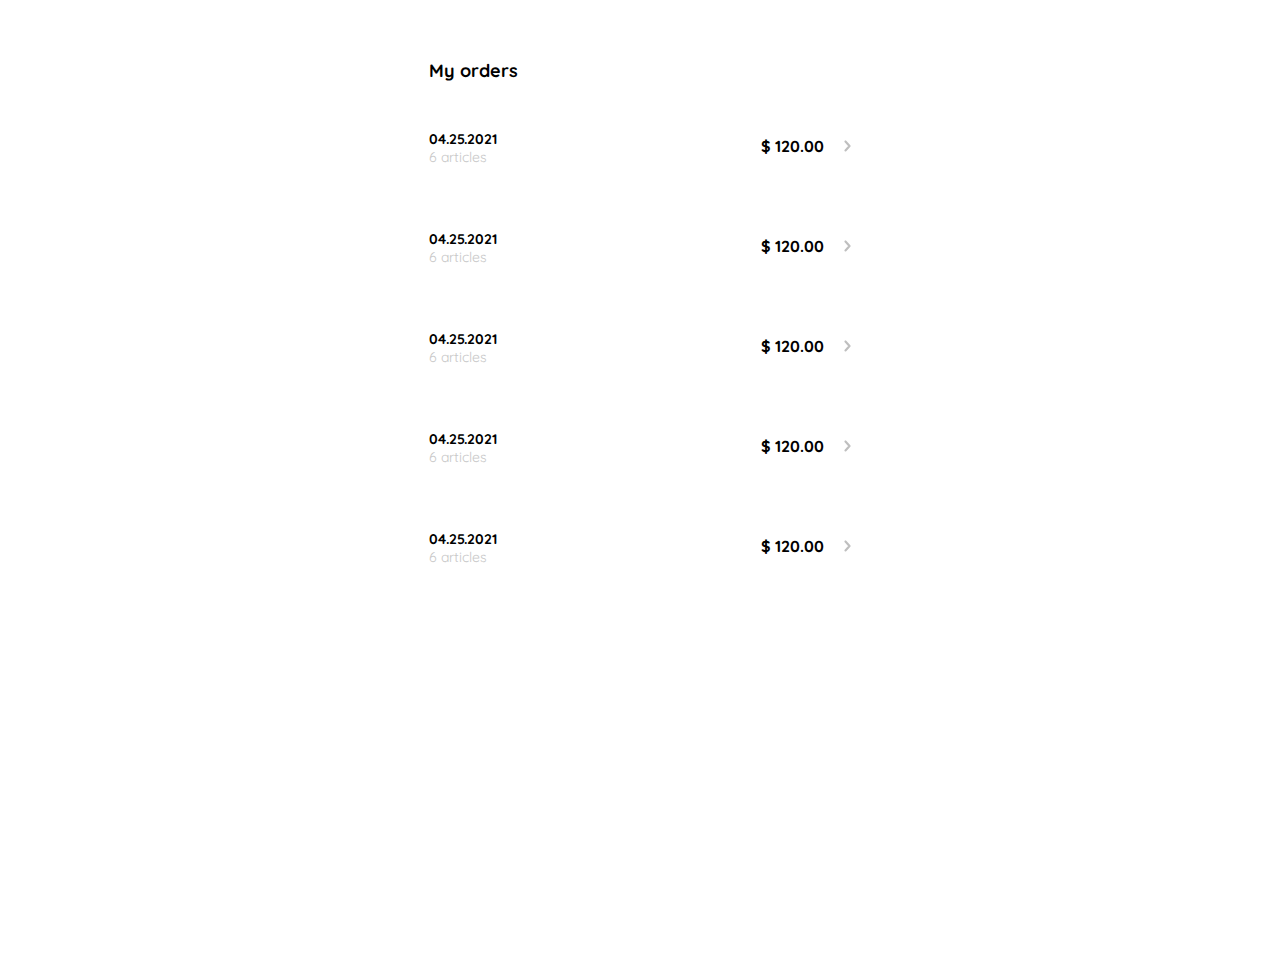
<file: 10.My-Orders.html>
<!DOCTYPE html>
<html lang="en">
<head>
    <meta charset="UTF-8">
    <meta name="viewport" content="width=device-width, initial-scale=1.0">
    <link rel="preconnect" href="https://fonts.googleapis.com">
    <link rel="preconnect" href="https://fonts.gstatic.com" crossorigin>
    <link href="https://fonts.googleapis.com/css2?family=Quicksand:wght@300..700&display=swap" rel="stylesheet">
    <title>Interfaz General</title>
    <style>
        :root{
            --white: #FFFFFF;
            --black: #000000;
            --dark: #232830;
            --very-light-pink: #C7C7C7;
            --text-input-field: #F7F7F7;
            --hospital-green: #ACD9B2;
            --small: 14px;
            --medium: 16px;
            --long: 18px;
        }

        body{
            font-family: 'Quicksand', sans-serif;
        }
        p{
            margin: 0;
        }

                button{
            margin-top: 18px;
            background-color: var(--hospital-green);
            border: none;
            color: var(--white);
            font-size: var(--long);
            font-weight: bold;
            height: 45px;
            border-radius: 6px;
            cursor: pointer;
        }
        .main-conteiner{
            --distance: 450px;
            height: 100vh;
            width: 100%;
            display: grid;
            grid-template-rows: 100px auto;
            place-items: end center;
        }
        .main-conteiner h1{
            font-size: var(--long);
            width: var(--distance);
            font-weight: bold;
            padding: 14px;
            box-sizing: border-box;
        }
        .secundary-conteiner{
            display: grid;
            grid-template-rows: repeat(5, auto);
            width: var(--distance);
            gap: 24px;
        }
        .secundary-conteiner .info-total{
            display: flex;
            justify-content: space-between;
            align-items: center;
            border-radius: 20px;
            padding: 18px 14px 18px 14px;
            /* box-sizing: border-box; */
        }
        .secundary-conteiner .info-total > p{
            display: flex;
            flex-direction: column;      
            color: var(--very-light-pink);
            font-size: var(--small);
            margin-top: 4px;
        }
        .secundary-conteiner .info-total > p  span:first-child{
            color: var(--black);
            font-weight: bold;
        }
        .secundary-conteiner .info-total > div{
            display: flex;
            justify-content: space-between;
            width: 90px;
            font-weight: bold;
        }
        @media (max-width:640px){
            .main-conteiner{
            --distance: 350px;
        }
            .main-conteiner h1{
                text-align: center ;
            }
        }
    </style>
</head>
<body>
    <div class="main-conteiner">
        <h1>My orders</h1>
        <div class="secundary-conteiner">
            <div class="info-total">
                <p>
                    <span>04.25.2021</span>
                    <span>6 articles</span>
                </p>
                <div>
                    <p>$ 120.00</p>
                    <a href="">
                        <img src="./Platzi_YardSale_Icons/flechita.svg" alt="">
                    </a>
                </div>
            </div>
        <div class="secundary-conteiner">
            <div class="info-total">
                <p>
                    <span>04.25.2021</span>
                    <span>6 articles</span>
                </p>
                <div>
                    <p>$ 120.00</p>
                    <img src="./Platzi_YardSale_Icons/flechita.svg" alt="">
                </div>
            </div>
        <div class="secundary-conteiner">
            <div class="info-total">
                <p>
                    <span>04.25.2021</span>
                    <span>6 articles</span>
                </p>
                <div>
                    <p>$ 120.00</p>
                    <img src="./Platzi_YardSale_Icons/flechita.svg" alt="">
                </div>
            </div>
        <div class="secundary-conteiner">
            <div class="info-total">
                <p>
                    <span>04.25.2021</span>
                    <span>6 articles</span>
                </p>
                <div>
                    <p>$ 120.00</p>
                    <img src="./Platzi_YardSale_Icons/flechita.svg" alt="">
                </div>
            </div>
        <div class="secundary-conteiner">
            <div class="info-total">
                <p>
                    <span>04.25.2021</span>
                    <span>6 articles</span>
                </p>
                <div>
                    <p>$ 120.00</p>
                    <img src="./Platzi_YardSale_Icons/flechita.svg" alt="">
                </div>
            </div>
    </div>
</body>
</html>
</file>
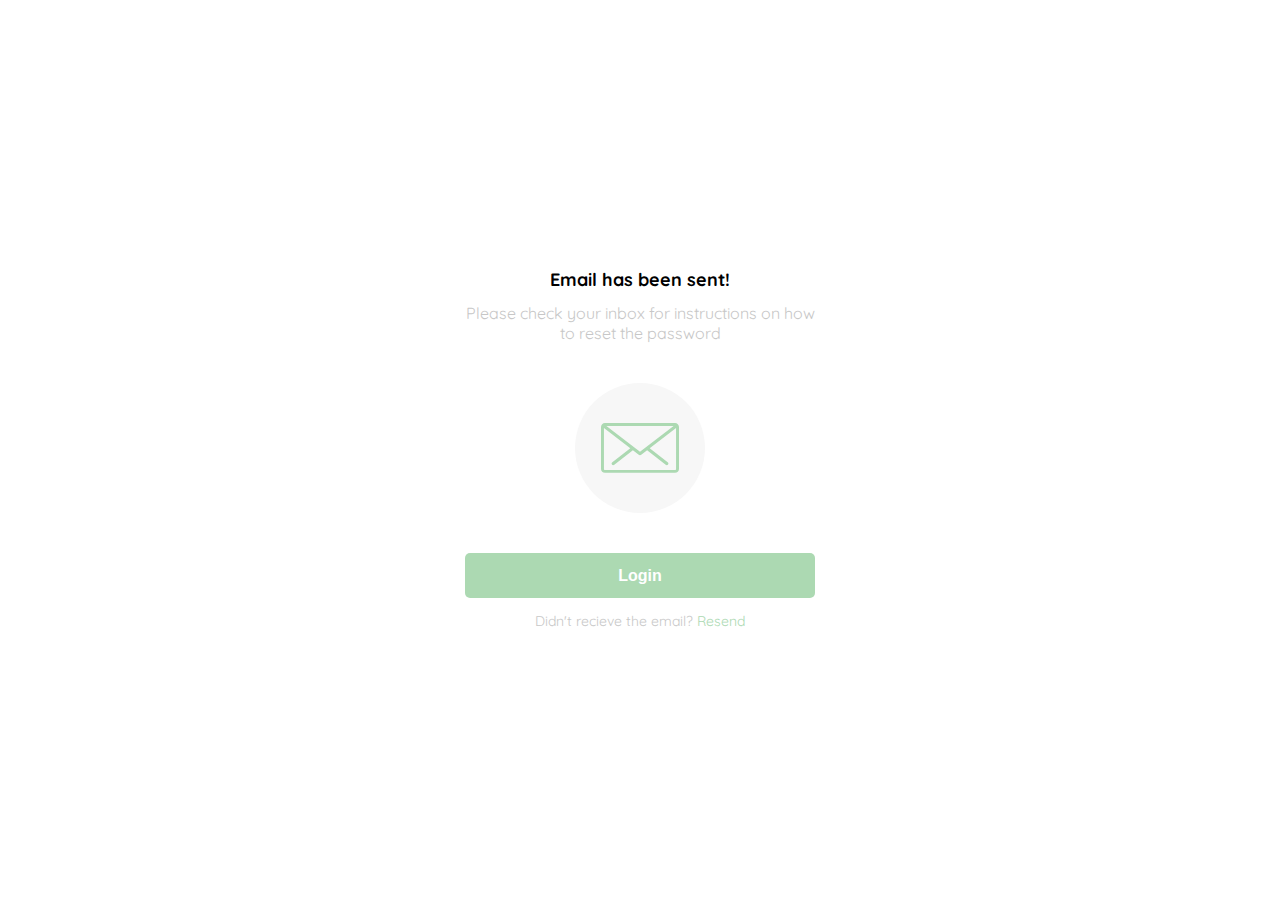
<file: 2.Send-email.html>
<!DOCTYPE html>
<html lang="en">
<head>
    <meta charset="UTF-8">
    <meta name="viewport" content="width=device-width, initial-scale=1.0">
    <link rel="preconnect" href="https://fonts.googleapis.com">
    <link rel="preconnect" href="https://fonts.gstatic.com" crossorigin>
    <link href="https://fonts.googleapis.com/css2?family=Quicksand:wght@300..700&display=swap" rel="stylesheet">
    <title>Document</title>
    <style>
        :root{
            --white: #FFFFFF;
            --black: #000000;
            --dark: #232830;
            --very-light-pink: #C7C7C7;
            --text-input-field: #F7F7F7;
            --hospital-green: #ACD9B2;
            --small: 14px;
            --medium: 16px;
            --long: 18px;
        }

        body{
            margin: 0;
            font-family: 'Quicksand', sans-serif;

        }

        .caja1{
            width: 100%;
            height: 100vh;
            display: grid;
            place-items: center;
        }
        .caja2{
            width: 350px;
            display: grid;
            grid-template-rows: auto auto 1fr auto auto;
            align-items: center;
        }
        .logo{
            justify-self: center;
            width: 150px;
            margin-bottom: 48px;
            display: none;
        }
        .title{
            text-align: center;
            font-size: var(--long);
            margin-bottom: 12px;
        }
        .subtitle{
            color: var(--very-light-pink);
            text-align: center;
            font-size: var(--medium);
            margin: 0;
        }
        .email
        {
            height: 130px;
            width: 130px;
            margin-top: 40px;
            margin-bottom: 40px;
            justify-self: center;
            border-radius: 50%;
            background-color: var(--text-input-field);
            display: flex;
            align-items: center;
            justify-content: center;
        }

        .email img{
            height: 50px;
        }

        .boton{
            margin-top: 0;
            border: none ;
            border-radius: 5px;
            background-color: var(--hospital-green);
            height: 45px;
            color: var(--white);
            font-size: var(--medium);
            font-weight: bold;
            cursor: pointer;
        }
        
        .Aviso{
            color: var(--very-light-pink);
            text-align: center;
            font-size: var(--small); 
        }
        .resend{
            color: var(--hospital-green);
            text-decoration: none;
        }
        @media (max-width:600px){
            .logo{
                display: block;
            }
        }
    </style>
</head>
<body>
    <div class="caja1">
        <div class="caja2">
           <img src="/Platzi_YardSale_Logos/logo_yard_sale.svg" alt="" class="logo">
           <h1 class="title">Email has been sent!</h1>
           <p class="subtitle"> Please check your inbox for instructions on how to reset the password</p>
           <div class="email">
            <img src="/Platzi_YardSale_Icons/email.svg" alt="" class="">
           </div>    
           
           <button class="boton">Login</button>
           <p class="Aviso">
            <span>Didn't recieve the email?</span> 
            <a class="resend" href="">Resend</a>
            </p>
        </div>
    </div>
</body>
</html>
</file>
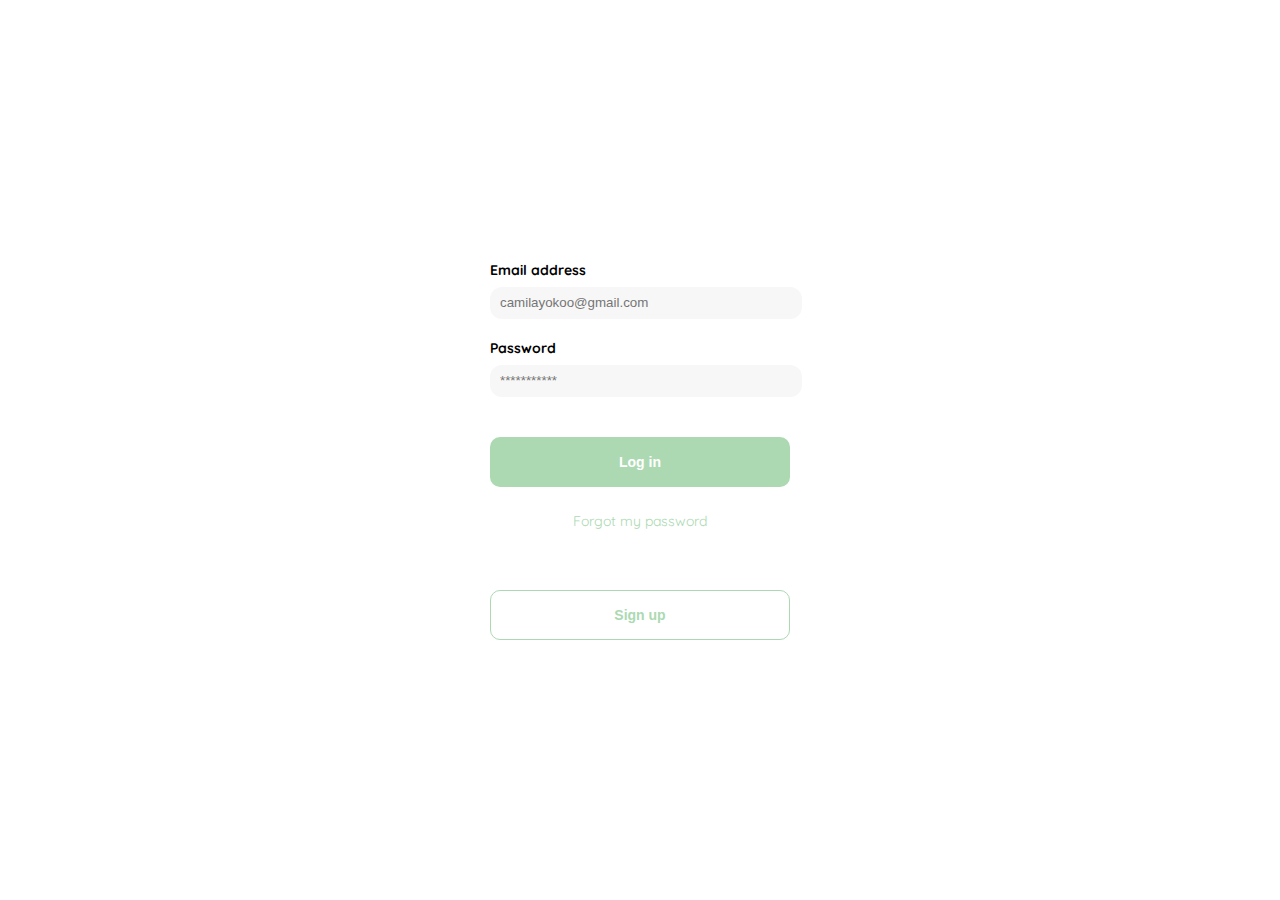
<file: 3.Login.html>
<!DOCTYPE html>
<html lang="en">
<head>
    <meta charset="UTF-8">
    <meta name="viewport" content="width=device-width, initial-scale=1.0">
    <link rel="preconnect" href="https://fonts.googleapis.com">
    <link rel="preconnect" href="https://fonts.gstatic.com" crossorigin>
    <link href="https://fonts.googleapis.com/css2?family=Quicksand:wght@300..700&display=swap" rel="stylesheet">
    <title>Document</title>
    <style>
        :root{
            --white: #FFFFFF;
            --black: #000000;
            --dark: #232830;
            --very-light-pink: #C7C7C7;
            --text-input-field: #F7F7F7;
            --hospital-green: #ACD9B2;
            --small: 14px;
            --medium: 16px;
            --long: 18px;
        }

        body{
            margin: 0;
            font-family: 'Quicksand', sans-serif;

        }
        .contenedor1{
            display: grid;
            height: 100vh;
            width: 100%;
            place-items: center;
        }
        .contenedor1_2{
            display: flex;
            flex-direction: column;
            align-items: center;
            width: 300px;
        }

        .logo{
            height: 35px;
            margin-bottom: 42px;
            display: none;   
        }
        .registro_formulario{
            display: flex;
            flex-direction: column;
            align-items: flex-start;
            width: 100%;
        }
        .etiqueta{
            font-size: var(--small);
            margin-bottom: 8px;
            font-weight:900;
        }
        .inputt{
            background-color: var(--text-input-field);
            border: none;
            border-radius: 12px;
            height: 30px;
            width: 100%;
            margin-bottom: 20px;
            padding-left: 10px;
        }
        .boton_login{
            margin-top: 20px;
            width: 100%;
            height: 50px;
            background-color: var(--hospital-green);
            color: var(--white);
            font-size: var(--small);
            border: none;
            border-radius: 10px;
            cursor: pointer;
            font-weight: bold;
        }
        a{
            color: var(--hospital-green);
            margin-top: 25px;
            text-decoration: none;
            font-size: var(--small);
        }
        .signup{
            margin-top: 60px;
            width: 100%;
            height: 50px;
            cursor: pointer;
            border-radius: 10px;
            background-color: var(--white);
            color: var(--hospital-green);
            font-size: var(--small);
            font-weight: bold;
            border: 1px solid var(--hospital-green)
            }
        @media (max-width: 640px) {
            .logo{
                display: block;
            }
            .signup{
                position: absolute;
                bottom: 24px;
                width: 300px;
            }
        }
    </style>
</head>
<body>
    <div class="contenedor1">
        <div class="contenedor1_2">
            <img class="logo" src="/Platzi_YardSale_Logos/logo_yard_sale.svg" alt="">
            <form action="" class="registro_formulario">
                <label for="email" class="etiqueta">Email address</label>
                <input type="email" class="inputt" placeholder="camilayokoo@gmail.com">
                <label for="password" class="etiqueta">Password</label>
                <input type="password" class="inputt" placeholder="***********">
                <button class="boton_login">Log in</button>
            </form>
            <a href="/">Forgot my password</a>
            <button class="signup">Sign up</button>
        </div>
    </div>
</body>
</html>
</file>
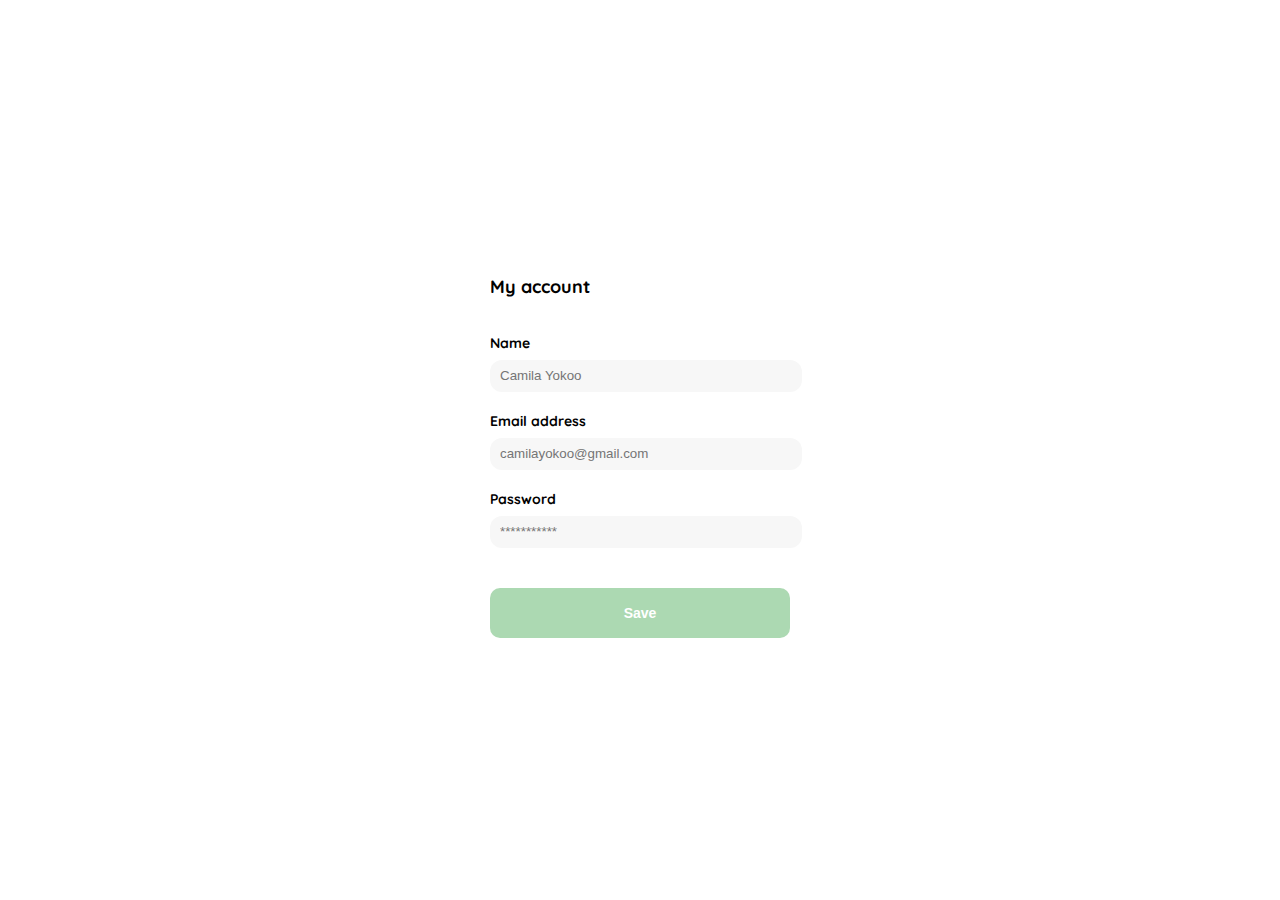
<file: 4.CrearCuenta.html>
<!DOCTYPE html>
<html lang="en">
<head>
    <meta charset="UTF-8">
    <meta name="viewport" content="width=device-width, initial-scale=1.0">
    <link rel="preconnect" href="https://fonts.googleapis.com">
    <link rel="preconnect" href="https://fonts.gstatic.com" crossorigin>
    <link href="https://fonts.googleapis.com/css2?family=Quicksand:wght@300..700&display=swap" rel="stylesheet">
    <title>Document</title>
    <style>
        :root{
            --white: #FFFFFF;
            --black: #000000;
            --dark: #232830;
            --very-light-pink: #C7C7C7;
            --text-input-field: #F7F7F7;
            --hospital-green: #ACD9B2;
            --small: 14px;
            --medium: 16px;
            --long: 18px;
        }

        body{
            margin: 0;
            font-family: 'Quicksand', sans-serif;

        }
        h1{
            font-size: var(--long);
            font-weight: bold;
            align-self: flex-start;
            margin-bottom: 36px;
        }
        .contenedor1{
            display: grid;
            height: 100vh;
            width: 100%;
            place-items: center;
        }
        .contenedor1_2{
            display: flex;
            flex-direction: column;
            align-items: center;
            width: 300px;
        }

        .logo{
            height: 35px;
            margin-bottom: 42px;
            display: none;   
        }
        .registro_formulario{
            display: flex;
            flex-direction: column;
            align-items: flex-start;
            width: 100%;
        }
        .etiqueta{
            font-size: var(--small);
            margin-bottom: 8px;
            font-weight:900;
        }
        .inputt{
            background-color: var(--text-input-field);
            border: none;
            border-radius: 12px;
            height: 30px;
            width: 100%;
            margin-bottom: 20px;
            padding-left: 10px;
        }
        button{
            margin-top: 20px;
            width: 100%;
            height: 50px;
            background-color: var(--hospital-green);
            color: var(--white);
            font-size: var(--small);
            border: none;
            border-radius: 10px;
            cursor: pointer;
            font-weight: bold;
        }

        form div{
            display: flex;
            flex-direction: column;
            width: 100%;
        }

        @media (max-width: 640px) {
            .contenedor1_2{
                height: 100%;
            }
            .registro_formulario{
                height: 100%;
                justify-content: space-between;
            }
            button{
                margin-bottom: 24px;
            }
        }
    </style>
</head>
<body>
    <div class="contenedor1">
        <div class="contenedor1_2">
            <img class="logo" src="/Platzi_YardSale_Logos/logo_yard_sale.svg" alt="">
            <h1>My account</h1>
            <form action="" class="registro_formulario">
                <div class="frm1">    
                    <label for="texto" class="etiqueta">Name</label>
                    <input type="texto" class="inputt" placeholder="Camila Yokoo">
                    <label for="email" class="etiqueta">Email address</label>
                    <input type="email" class="inputt" placeholder="camilayokoo@gmail.com">
                    <label for="password" class="etiqueta">Password</label>
                    <input type="password" class="inputt" placeholder="***********">
                </div>
            <div class="frm2">
                <button class="boton_login">Save</button>
            </div>
                
                
           </form>
        </div>
    </div>
</body>
</html>
</file>
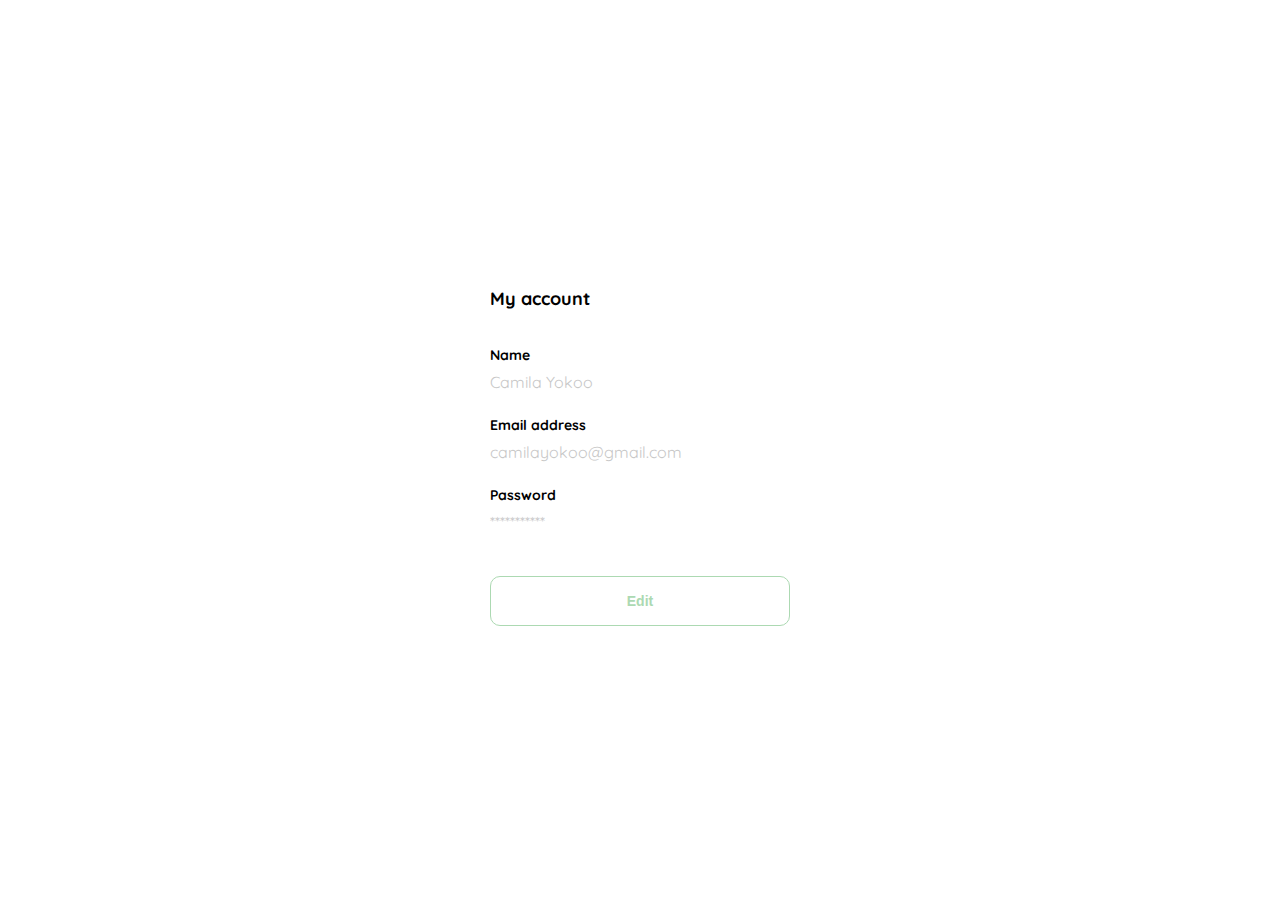
<file: 5.EditarCuenta.html>
<!DOCTYPE html>
<html lang="en">
<head>
    <meta charset="UTF-8">
    <meta name="viewport" content="width=device-width, initial-scale=1.0">
    <link rel="preconnect" href="https://fonts.googleapis.com">
    <link rel="preconnect" href="https://fonts.gstatic.com" crossorigin>
    <link href="https://fonts.googleapis.com/css2?family=Quicksand:wght@300..700&display=swap" rel="stylesheet">
    <title>Document</title>
    <style>
        :root{
            --white: #FFFFFF;
            --black: #000000;
            --dark: #232830;
            --very-light-pink: #C7C7C7;
            --text-input-field: #F7F7F7;
            --hospital-green: #ACD9B2;
            --small: 14px;
            --medium: 16px;
            --long: 18px;
        }

        body{
            margin: 0;
            font-family: 'Quicksand', sans-serif;

        }
        h1{
            font-size: var(--long);
            font-weight: bold;
            align-self: flex-start;
            margin-bottom: 36px;
        }
        .contenedor1{
            display: grid;
            height: 100vh;
            width: 100%;
            place-items: center;
        }
        .contenedor1_2{
            display: flex;
            flex-direction: column;
            align-items: center;
            width: 300px;
        }

        .logo{
            height: 35px;
            margin-bottom: 42px;
            display: none;   
        }
        .registro_formulario{
            display: flex;
            flex-direction: column;
            align-items: flex-start;
            width: 100%;
        }
        .etiqueta{
            font-size: var(--small);
            margin-bottom: 8px;
            font-weight:900;
        }
        form p{
            margin-top: 0px;
            margin-bottom: 24px;
            color: var(--very-light-pink);
        }
        button{
            margin-top: 20px;
            width: 100%;
            height: 50px;
            background-color: var(--white);
            color: var(--hospital-green);
            font-size: var(--small);
            border: 1px solid var(--hospital-green);
            border-radius: 10px;
            cursor: pointer;
            font-weight: bold;
        }

        form div{
            display: flex;
            flex-direction: column;
            width: 100%;
        }

        @media (max-width: 640px) {
            .contenedor1_2{
                height: 100%;
            }
            .registro_formulario{
                height: 100%;
                justify-content: space-between;
            }
            button{
                margin-bottom: 24px;
            }
        }
    </style>
</head>
<body>
    <div class="contenedor1">
        <div class="contenedor1_2">
            <img class="logo" src="/Platzi_YardSale_Logos/logo_yard_sale.svg" alt="">
            <h1>My account</h1>
            <form action="" class="registro_formulario">
                <div class="frm1">    
                    <label for="texto" class="etiqueta">Name</label>
                    <p class="value">Camila Yokoo</p>
                    <label for="email" class="etiqueta">Email address</label>
                    <p class="value">camilayokoo@gmail.com</p>
                    <label for="password" class="etiqueta">Password</label>
                    <p class="value">***********</p>
                </div>
            <div class="frm2">
                <button class="boton_login">Edit</button>
            </div>
           </form>
        </div>
    </div>
</body>
</html>
</file>
